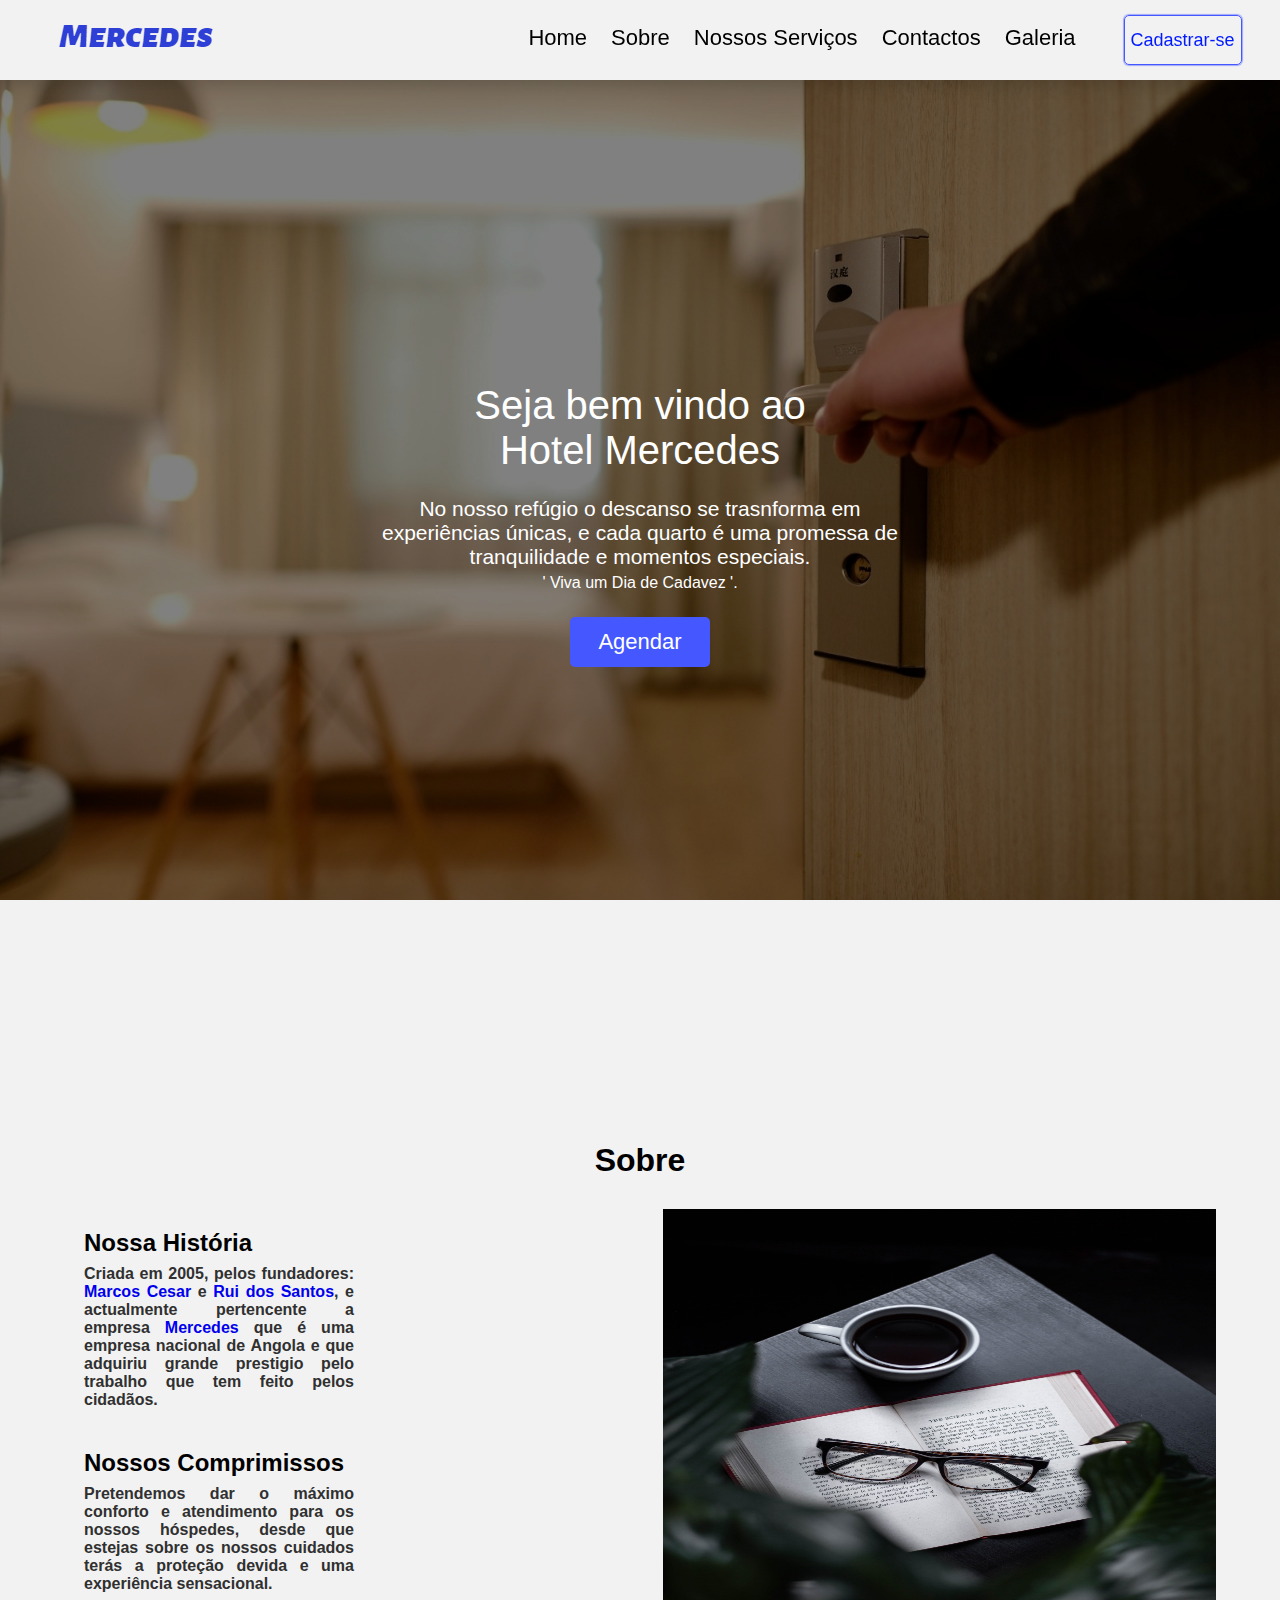
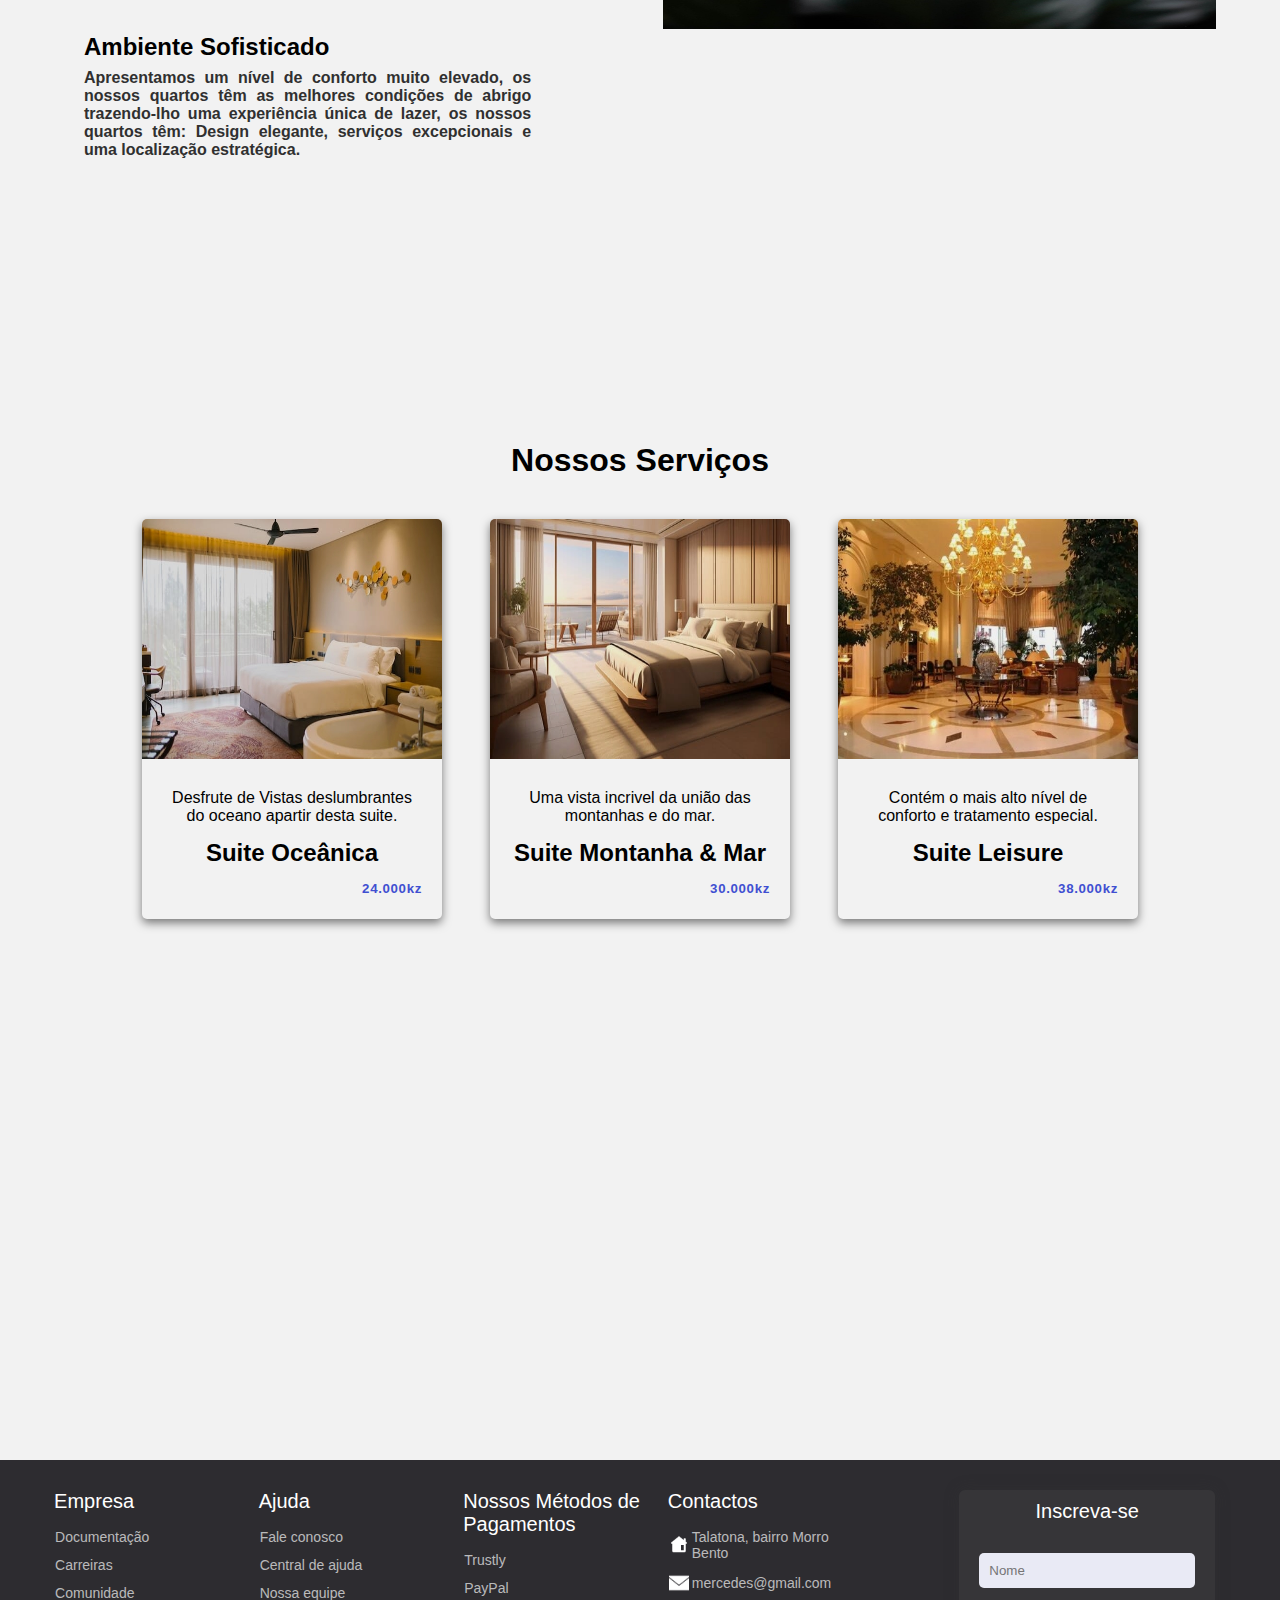
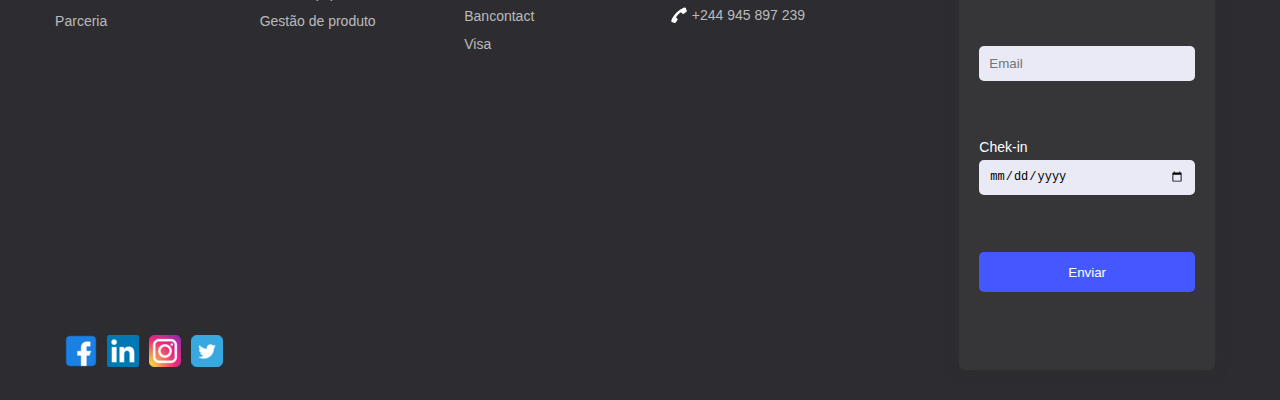
<file: HTML/index.html>
<!DOCTYPE html>
<html lang="pt-br"> 
<head>
    <meta charset="UTF-8">
    <meta name="viewport" content="width=device-width, initial-scale=1.0">
    <title>Hotel</title>
    <link rel="stylesheet" href="../CSS/style.css">
</head> 
<body> 
    <header>
        <figure>
            <a href="#home"><img src="../imagens/logo.png"></a>
        </figure>
      
       <nav>
            <ul>
                <li><a href="#home">Home</a></li>
                <li><a href="#sobre">Sobre</a></li>
                <li><a href="#servicos">Nossos Serviços</a></li>
                <li><a href="#contactos">Contactos</a></li>      
                <li><a href="galeria.html" target="_self">Galeria</a></li>  
            </ul>
            <div>
                <a href="../HTML/login.html" target="_self"><input type="submit" value="Cadastrar-se"></a>
            </div>
       </nav>

    </header>

    <section id="home">
        <div>
            <h1>Seja bem vindo ao Hotel Mercedes</h1>
            <p>
                No nosso refúgio o descanso se trasnforma em experiências únicas, e cada quarto é uma promessa de tranquilidade e momentos especiais.
                <br><span>' Viva um Dia de Cadavez '.</span>
            </p>
            
            <a href="#contactos"><button type="button">Agendar</button></a>
        </div>
    </section>

    <section id="sobre">
        <h1>Sobre</h1>
        <div class="container">
            <div class="area texto">
                <span>
                    <h2>Nossa História</h2>
                    <p>
                        Criada em 2005, pelos fundadores: <a href="http://mercedes.google.com" target="_blank">Marcos Cesar</a>
                         e <a href="http://mercedes.google.com" target="_blank">Rui dos Santos</a>, e actualmente pertencente a
                         empresa <a href="http://mercedes.google.com" target="_blank">Mercedes</a>
                       que é uma empresa nacional de Angola e que adquiriu grande prestigio pelo trabalho que tem feito pelos cidadãos.
                    </p>
                </span>
                <span>
                    <h2>Nossos Comprimissos</h2>
                    <p>
                        Pretendemos dar o máximo conforto e atendimento para os nossos hóspedes, desde que estejas sobre os 
                        nossos cuidados terás a proteção devida e uma experiência sensacional.  
                    </p>
                </span>
                <span id="last">
                    <h2>Ambiente Sofisticado</h2>
                    <p>
                        Apresentamos um nível de conforto muito elevado, os nossos quartos têm as melhores condições de abrigo
                        trazendo-lho uma experiência única de lazer, os nossos quartos têm: Design elegante, serviços excepcionais e uma localização estratégica. 
                    <p>
                </span>
            </div>
            <div class="area">
                <img src="../imagens/sobre.jpg">
            </div>
        </div>
    </section>

    <section id="servicos">
        <h1>Nossos Serviços</h1>
        <div id="conteiner">
            <div class="album">
                <figure><img src="../imagens/f1.jpg"></figure>
                <div>
                    <p>Desfrute de Vistas deslumbrantes do oceano apartir desta suite.</p>
                    <h2>Suite Oceânica</h2>
                    <h5>24.000kz</h5>
                </div>
            </div>
            <div class="album">
                <figure><img src="../imagens/f2.jpg"></figure>
                <div>
                    <p>Uma vista incrivel da união das montanhas e do mar.</p>
                    <h2>Suite Montanha & Mar</h2>
                    <h5>30.000kz</h5>
                </div>
            </div>
            <div class="album">
                <figure><img src="../imagens/f3.jpg"></figure>
                <div>
                    <p>Contém o mais alto nível de conforto e tratamento especial.</p>
                    <h2>Suite Leisure</h2>
                    <h5>38.000kz</h5>
                </div>
            </div>
        </div>

    </section>

    <section id="contactos">
        <div class="container">
            <div id="area-info"> 
                <div class="info">
                    <h2>Empresa</h2>
                    <ul>
                        <li>Documentação</li>
                        <li>Carreiras</li>
                        <li>Comunidade</li>
                        <li>Parceria</li>
                    </ul>
                </div>
                <div class="info">
                    <h2>Ajuda</h2>
                    <ul>
                        <li>Fale conosco</li>
                        <li>Central de ajuda</li>
                        <li>Nossa equipe</li>
                        <li>Gestão de produto</li>
                    </ul>
                </div>
                <div class="info">
                    <h2>Nossos Métodos de Pagamentos</h2>
                    <ul>
                        <li>Trustly</li>
                        <li>PayPal</li>
                        <li>Bancontact</li>
                        <li>Visa</li>
                    </ul>
                </div>
                <div class="info">
                    <h2>Contactos</h2>
                    <ul>
                        <li><img src="../imagens/home.png">Talatona, bairro Morro Bento</li>
                        <li><img src="../imagens/email.png">mercedes@gmail.com</li>
                        <li><img src="../imagens/tel.png">+244 945 897 239</li>
                    </ul>
                </div>

                <nav>
                    <a href="http://facebook.com" target="_blank"><img src="../imagens/facebook.png"></a>
                    <a href="http://linkedin.com" target="_blank"><img src="../imagens/linkedin.png"></a>
                    <a href="http://instagram.com" target="_blank"><img src="../imagens/intagram.png"></a>
                    <a href="http://twitter.com" target="_blank"><img src="../imagens/twitter.png"></a>
                </nav>
            </div>
            <form action="">
                <fieldset>
                    <legend>Inscreva-se</legend>
                    <input type="text" name="nome" placeholder="Nome">
                    <input type="email" name="email" placeholder="Email">
    
                    <span>
                        <label for="Chek-in">Chek-in</label>
                        <br>
                    <input type="date" name="Chek-in">
                    </span>

                    <input type="submit" value="Enviar">
                </fieldset>
            </form>

        </div>
    </section>
</body>
</html>
</file>
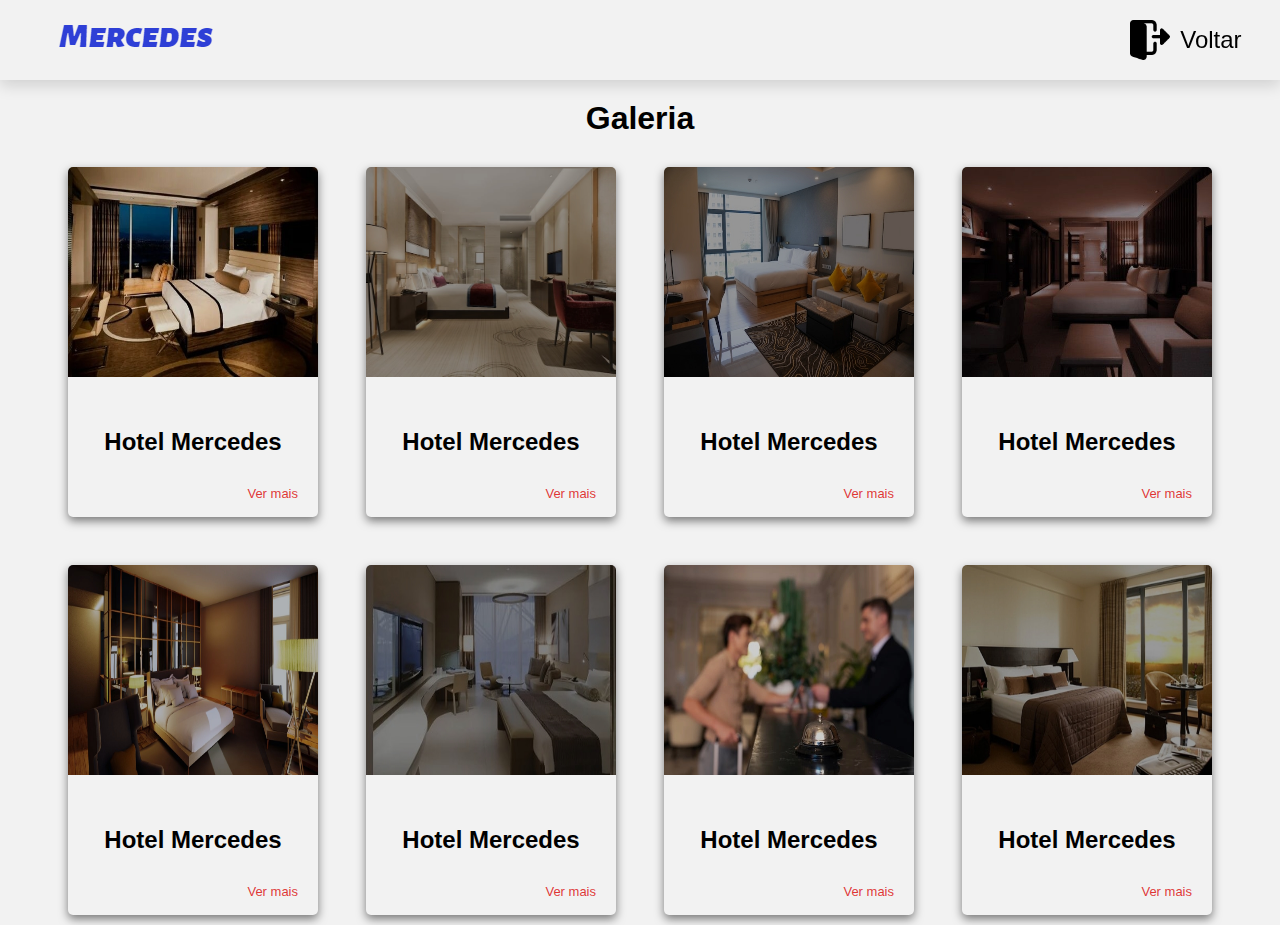
<file: HTML/galeria.html>
<!DOCTYPE html>
<html lang="pt-br">
<head>
    <meta charset="UTF-8">
    <meta name="viewport" content="width=device-width, initial-scale=1.0">
    <title>Galeria</title>
    <link rel="stylesheet" href="../CSS/style.css">
    <link rel="stylesheet" href="../CSS/galeria.css">
</head>
<body>
    <header>
        <figure>
           <a href="../HTML/index.html" target="_self"><img src="../imagens/logo.png"></a>
        </figure>
       
        <nav>
            <a href="index.html" target="_self"><img src="../imagens/logout.png">Voltar</a>
        </nav>
    </header>

    <section class="galeria">
        <h1>Galeria</h1>

        <div id="conteiner">
            <div class="album">
                <figure><img src="../imagens/g1.jpg"></figure>                
                <div>
                    <h2>Hotel Mercedes</h2>
                    <span>Ver mais</span>
                </div>
            </div>
            <div class="album">
                <figure><img src="../imagens/g2.jpg"></figure>                
                <div>
                    <h2>Hotel Mercedes</h2>
                    <span>Ver mais</span>
                </div>
            </div>
            <div class="album">
                <figure><img src="../imagens/g3.jpg"></figure>                
                <div>
                    <h2>Hotel Mercedes</h2>
                    <span>Ver mais</span>
                </div>
            </div>
            <div class="album">
                <figure><img src="../imagens/g4.jpg"></figure>                
                <div>
                    <h2>Hotel Mercedes</h2>
                    <span>Ver mais</span>
                </div>
            </div>
            <div class="album">
                <figure><img src="../imagens/g5.jpg"></figure>                
                <div>
                    <h2>Hotel Mercedes</h2>
                    <span>Ver mais</span>
                </div>
            </div>
            <div class="album">
                <figure><img src="../imagens/g6.jpg"></figure>                
                <div>
                    <h2>Hotel Mercedes</h2>
                    <span>Ver mais</span>
                </div>
            </div>
            <div class="album">
                <figure><img src="../imagens/g7.jpg"></figure>                
                <div>
                    <h2>Hotel Mercedes</h2>
                    <span>Ver mais</span>
                </div>
            </div>
            <div class="album">
                <figure><img src="../imagens/g8.jpg"></figure>                
                <div>
                    <h2>Hotel Mercedes</h2>
                    <span>Ver mais</span>
                </div>
            </div>
           
        </div>

    </section>
</body>
</html>
</file>
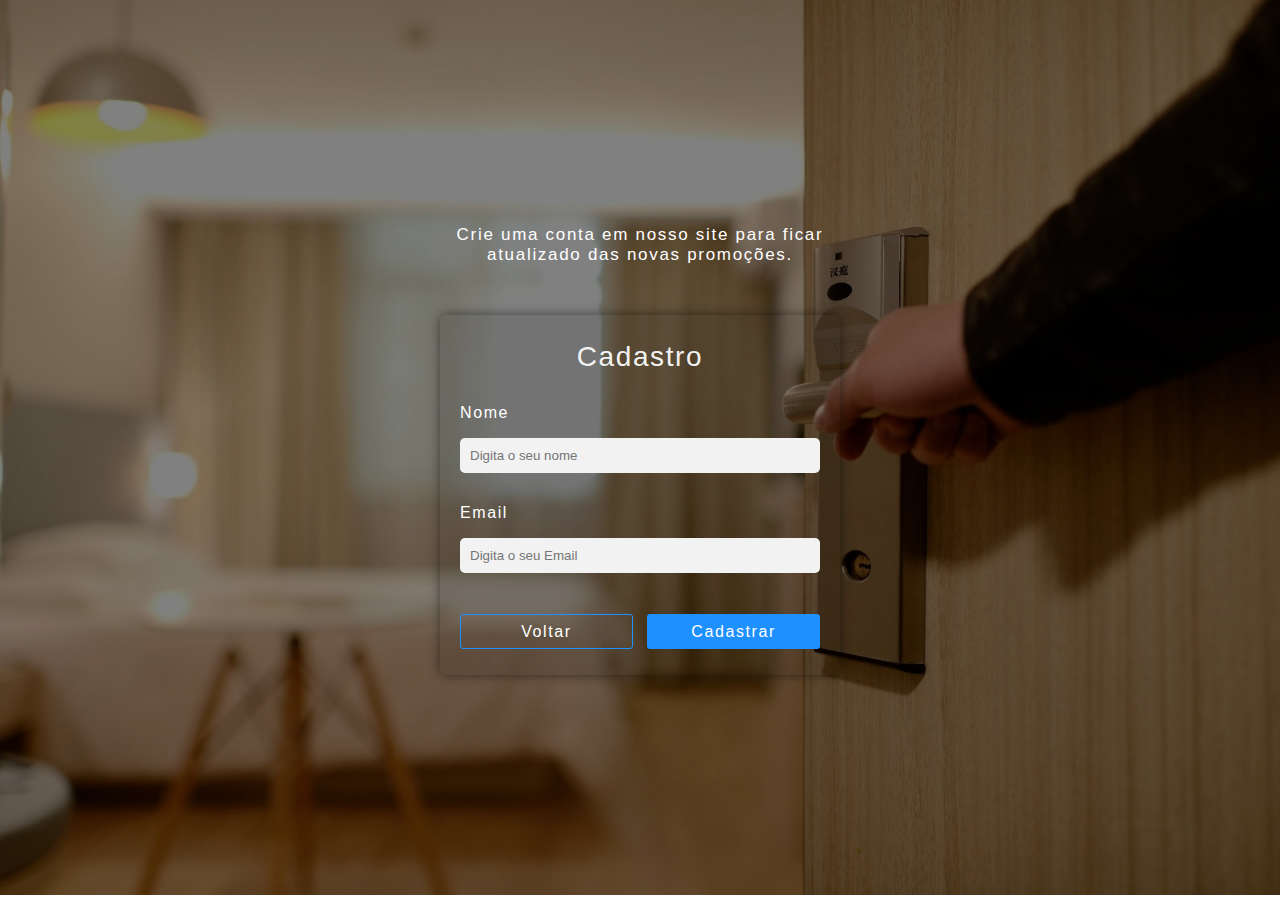
<file: HTML/login.html>
<!DOCTYPE html>
<html lang="pt-br">
<head>
    <meta charset="UTF-8">
    <meta name="viewport" content="width=device-width, initial-scale=1.0">
    <title>Login</title>
    <link rel="stylesheet" href="../CSS/login.css">
</head>
<body>
    <h3>Crie uma conta em  nosso site para ficar atualizado das novas promoções.</h3>
    <form>
        <h1>Cadastro</h1>
        <label for="nome">Nome</label>
        <input type="text" name="nome" placeholder="Digita o seu nome">
        <label for="email">Email</label>
        <input type="email" name="email" placeholder="Digita o seu Email">
        <a href="../HTML/index.html" target="_self"><button type="button">Voltar</button></a>
        <a href="../HTML/index.html" target="_self"><button type="button" id="enviar">Cadastrar</button></a>
        
    </form>
</body>
</html>
</file>
<file: CSS/style.css>
*{
    margin: 0;
    padding: 0;
    box-sizing: border-box;
}
html { 
    scroll-behavior: smooth;
}
body {
    font-family: sans-serif;
    background: #f2f2f2;
}

/*header-----------------------------------------*/
header {
    width: 100%;
    height: 80px;
    background: #f2f2f2;
    display: flex;
    padding:0 3%;
    justify-content: space-between;
    align-items: center;
    position: fixed;
    left: 0px;
    top: 0;
    box-shadow: 0 5px 15px rgba(0, 0, 0, 0.15);
    z-index: 2;
}
header figure a, header figure {
    display: flex;
    height: 100%;
    align-items: center;
    justify-content: center;
    cursor: pointer;
} 
header figure a img:hover,
header figure img:hover 
{
    transition: .1s;
    transform: scale(1.01);
}
header nav {
    display: flex;  
    gap: 3rem;
    align-items: center;
}
header nav ul {
    display: flex;
    gap: 1.5rem;
    list-style: none;
}
header nav ul li {
    cursor: pointer;    
    display: flex;
}

header nav ul a {
    font-size: 22px;
    text-decoration: none;
    color:black;
    border-bottom: 4px solid transparent;
    transition: .5s;
    padding: 10px 0;
}
header nav ul a:hover {
    color:#001aff;
    border-color: #4558ff;
}
header nav ul a:active {
    color:#001affa1;
    border-color: #4558ffb2;
}
header a input {
    width: 118px;
    height: 50px;
    border-radius: 5px;
    border: 1px solid #4558ff;
    box-shadow: 0 0 1px 1px #4558ff78;
    color: #001aff;
    font-size: 18px;
    cursor: pointer;
    transition: .5s;
    background: transparent;
}
header a input:hover {
    background: #4558ff;
    color: white;
}
nav div {
    border-radius: 5px;
} 



/*Main ---------------------------------*/

#sobre, #servicos, #contactos {
    width: 100%;
    height: 100vh;
    display: flex;
    flex-direction: column;
    justify-content: center;
    align-items: center;
    padding-top: 70px;
}
#sobre h1, #servicos h1, #contactos h1 {
    font-size: 32px;
    margin-bottom: 30px;
}

/*home----------------------------------*/
#home {
    width: 100%;
    height: 100vh;
    display: flex;
    background: url(../imagens/fundo.png);
    background-repeat: no-repeat;
    background-position: center;
    background-size: 100% 100%;
    justify-content: center;
    align-items: center;
    padding-top: 150px;
    color: white;
}

#home div {
    display: flex;
    flex-direction: column;
    align-items: center;
    gap: 1.5rem;
}
#home div h1{
    font-size: 40px;
    width: 380px;
    font-weight: 500;
    text-align: center;

}
#home div p {
    text-align: center;
    font-size: 21px;
    width: 520px;
    font-weight: 500;
    text-align: center;
}
#home div p span {
    font-size: 16px;
}
#home div a {
    text-decoration: none;
}

#home a button {
    width: 140px;
    height: 50px;
    border-radius: 5px;
    color: white;
    font-size: 22px;
    cursor: pointer;
    transition: .3s;
    border: none;
    background: #4558ff;
}
#home a button:hover {
    background: rgb(64, 79, 209);
    color: white;
}
#home a button:active {
    background: #32397ed7;
}
/*sobre -------------------------------------------------*/

#sobre .container {
    width: 90%;
    height: 420px;
    display: flex;   
}
#sobre .area {
    width: 48%;
    height: 100%;
    display: flex;
    flex-flow: row wrap;
}
#sobre .texto {
    gap: 2.5rem;  
    width: 52%;
    padding: 20px;
}
#sobre .texto span{
    width: 270px;
}
#sobre .texto p {
    margin-top: 8px;
    color: rgb(48, 48, 48);
    font-size: 16px;
    font-weight: 780;
    text-align: justify;
}
#sobre .texto #last{
    width: 80%;
}
#sobre .area img {
    width: 100%;
    height: 100%;
}
#sobre .texto a {
    text-decoration: none;
}

/*serviços---------------------------------------*/



#servicos #conteiner, .galeria #conteiner {
    display: flex;
    justify-content: center;
    flex-flow: row wrap;
    gap: 3rem;
    padding: 10px;    
    text-align: center;
}
#servicos .album, .galeria .album {
    width: 300px;
    height: 400px;
    box-shadow: 0 4px 10px rgba(0, 0, 0, 0.5);
    border-radius: 5px;
    position: relative;
    transition: .5s;
}
#servicos .album:hover, .galeria .album:hover {
    transform: scale(1.03);
}
#servicos .album img, .galeria .album img {
    width: 100%;
    height: 240px;
    border-top-left-radius: 5px;
    border-top-right-radius: 5px;
}
#servicos .album div, .galeria .album div{
    padding: 20px;
    display: flex;
    height: 40%;
    flex-direction: column;
    justify-content: space-around;
}
#servicos .album h5, .galeria .album h5 {
    text-align: end;
    color:rgb(64, 79, 209);
    font-weight: 800;
    letter-spacing: .05em;
}
/*contactos footer------------------------------------*/
#contactos {
    position: relative;
    bottom: 0;
}
#contactos .container {
    width: 100%;
    position: absolute;
    display: flex;
    justify-content: center;
    padding: 30px 50px;
    height: 60%;
    background: #2d2c30;
    justify-content: space-around;
    bottom: 0;
    color: white;
    gap: 2rem;
}

#contactos .container #area-info {
    display: flex;
    width: 80%;
    height: 100%;
    align-content: space-between; 
    flex-flow: row wrap; 
}

#contactos .container .info {
    width: 24%;
    margin: 0 auto;
    padding-bottom: 20px;    
}
#contactos .container .info h2 {
    margin-bottom: 15px;
    font-size: 20px;
    font-weight: 500;
}

#contactos .container .info ul {
    list-style: none;
}
#contactos .container .info ul li{
    margin: 10px 0;
    color: #f2f2f2b9;
    font-size: 14px;
    display: flex;
    padding: 1px;
    align-items: center;
    cursor: pointer;
} 
#contactos .container .info img {
    width: 20px;
    height: 20px;
    margin-right: 3px;
}
#contactos .container .info ul li:hover {
    color: #f2f2f2;
}


#contactos .container form {
    width: 25%;
    margin-left: 5%;
    height: 100%;
    margin-right: 15px;
    background: #363538;
    border-radius: 6px;
    box-shadow: 0 0 15px rgba(49, 49, 49, 0.3);
}
#contactos .container form legend {
    font-size: 20px;
    text-align: center;
    padding: 10px;
    color: white;
    border-radius: 5px;
}
#contactos .container  form fieldset{
    width: 100%;
    height: 100%;
    display: flex;
    flex-flow: row wrap;
    border: none;
    color: black;
    padding: 20px;
    border-radius: 5px;
    justify-content: space-between;
}
#contactos .container form input {
    border-radius: 5px;
    border: none;
    width: 100%;
    background: rgba(243, 244, 255, 0.949);
    height: 35px;
    padding: 0 10px;
    outline: none;
}
#contactos .container form span {
    width: 100%;
    color: white;
    font-size: 14px;
}
#contactos .container form input[type="date"] {
    width: 100%;
    margin-top: 5px;
    font-size: 12px;
}
#contactos .container form input[type="submit"] {
    width: 100%;
    height: 40px;
    border: none;
    border-radius: 5px;
    color: white;
    cursor: pointer;
    background: #4558ff;
    transition: .5s;
}
#contactos .container form input[type="submit"]:hover {
    background: #4450bd;
}
#contactos .container form input[type="submit"]:active {
    background: #3d468f;
    transition: .3s;
}


#contactos .container nav {
    display: flex;
    height: 35px;
    margin-left: 15px;
}
#contactos .container nav a {
    width: 32px;
    height: 32px;
    transition: .2s;
    margin-right: 10px;
}
#contactos .container nav a img {
    width: 100%;
    height: 100%;
}
#contactos .container nav a:hover {
    transform: scale(1.05);
}
</file>
<file: CSS/galeria.css>
header nav a {
    font-size: 24px;
    text-decoration: none;
    color: black;
    transition: .3;
    display: flex;align-items: center;
}
header nav a:hover {
    transform: scale(1.01);
    color:#001aff;
}
header nav a img {
    width: 40px;
    height: 40px;
    margin-right: 10px;
}
.galeria {
    width: 100%;
    padding-top: 100px;
    text-align: center;
}
.galeria h1 {
    font-size: 32px;
    margin-bottom: 20px;
}
.galeria #conteiner {
    gap: 3rem;
}
.galeria #conteiner .album{
    width: 250px;
    height: 350px;
}
.galeria  #conteiner .album img {
    height: 210px;
}
.galeria .album div {
    justify-content: end;
}
.galeria .album div span{ 
    color: rgba(219, 9, 9, 0.822);
    text-align: end;
    font-size: 13px;
    transition: .2s;
    cursor: pointer;
}
.galeria .album div span:hover {
    color: red;
}
.galeria .album div span:active {
    color: rgba(209, 76, 76, 0.815);
}
.galeria  #conteiner .album h2 {
    margin-bottom: 30px;
}
</file>
<file: CSS/login.css>
* {
    margin: 0;
    padding: 0;
    box-sizing: border-box;
}
body {
    display: flex;
    height: 100vh;
    width: 100%;
    align-items: center;
    font-family: Arial, Helvetica, sans-serif;
    justify-content: center;
    flex-direction: column;
    background: url(../imagens/fundo.png);
    background-repeat: no-repeat;
    background-size: 100%;
    color: white;
}
h3 {
    width: 380px;
    text-align: center;
    font-weight: 300;
    font-size: 17px;
    margin-bottom: 50px;
    letter-spacing: .1em;
}


form{
    width: 400px;
    height: 360px;
    padding: 20px;
    display: flex;
    align-items: center;
    justify-content: space-between;
    flex-flow: row wrap;
    background: rgb(0, 0, 0, 0.1);
    border-radius: 5px;
    box-shadow: 0 0 12px rgb(0, 0, 0, 0.5);
    letter-spacing: .1em;
}
form h1 {
    text-align: center;
    font-size: 28px;
    font-weight: 350;
    color: #f2f2f2;
    width: 100%;
    margin-bottom: 20px;
}
form input {
    width: 100%;
    height: 35px;
    padding: 0 10px;
    outline: none;
    margin-top: 5px;
    border-radius: 5px;
    border: none;
    background: #f2f2f2;
    margin-bottom: 20px;
}
form button, #enviar {
    height: 35px;
    margin-top: 10px;
    cursor: pointer;
    border-radius: 3px;
    background: dodgerblue;
    color: white;
    font-size: 16px;
    letter-spacing: .1em;
    border: none;
    transition: .2s;
} 
form #enviar:hover {
    background: rgb(0, 120, 240);
}
form #enviar:active {
    background: rgba(35, 112, 189, 0.808);
}
form a {
    display: flex;
    text-decoration: none;
    width: 48%;
}
form a button {
    width: 100%;
    background: transparent;
    border:1px solid dodgerblue;
}
form a button:hover {
    background: rgba(30, 143, 255, 0.3);
}
</file>
